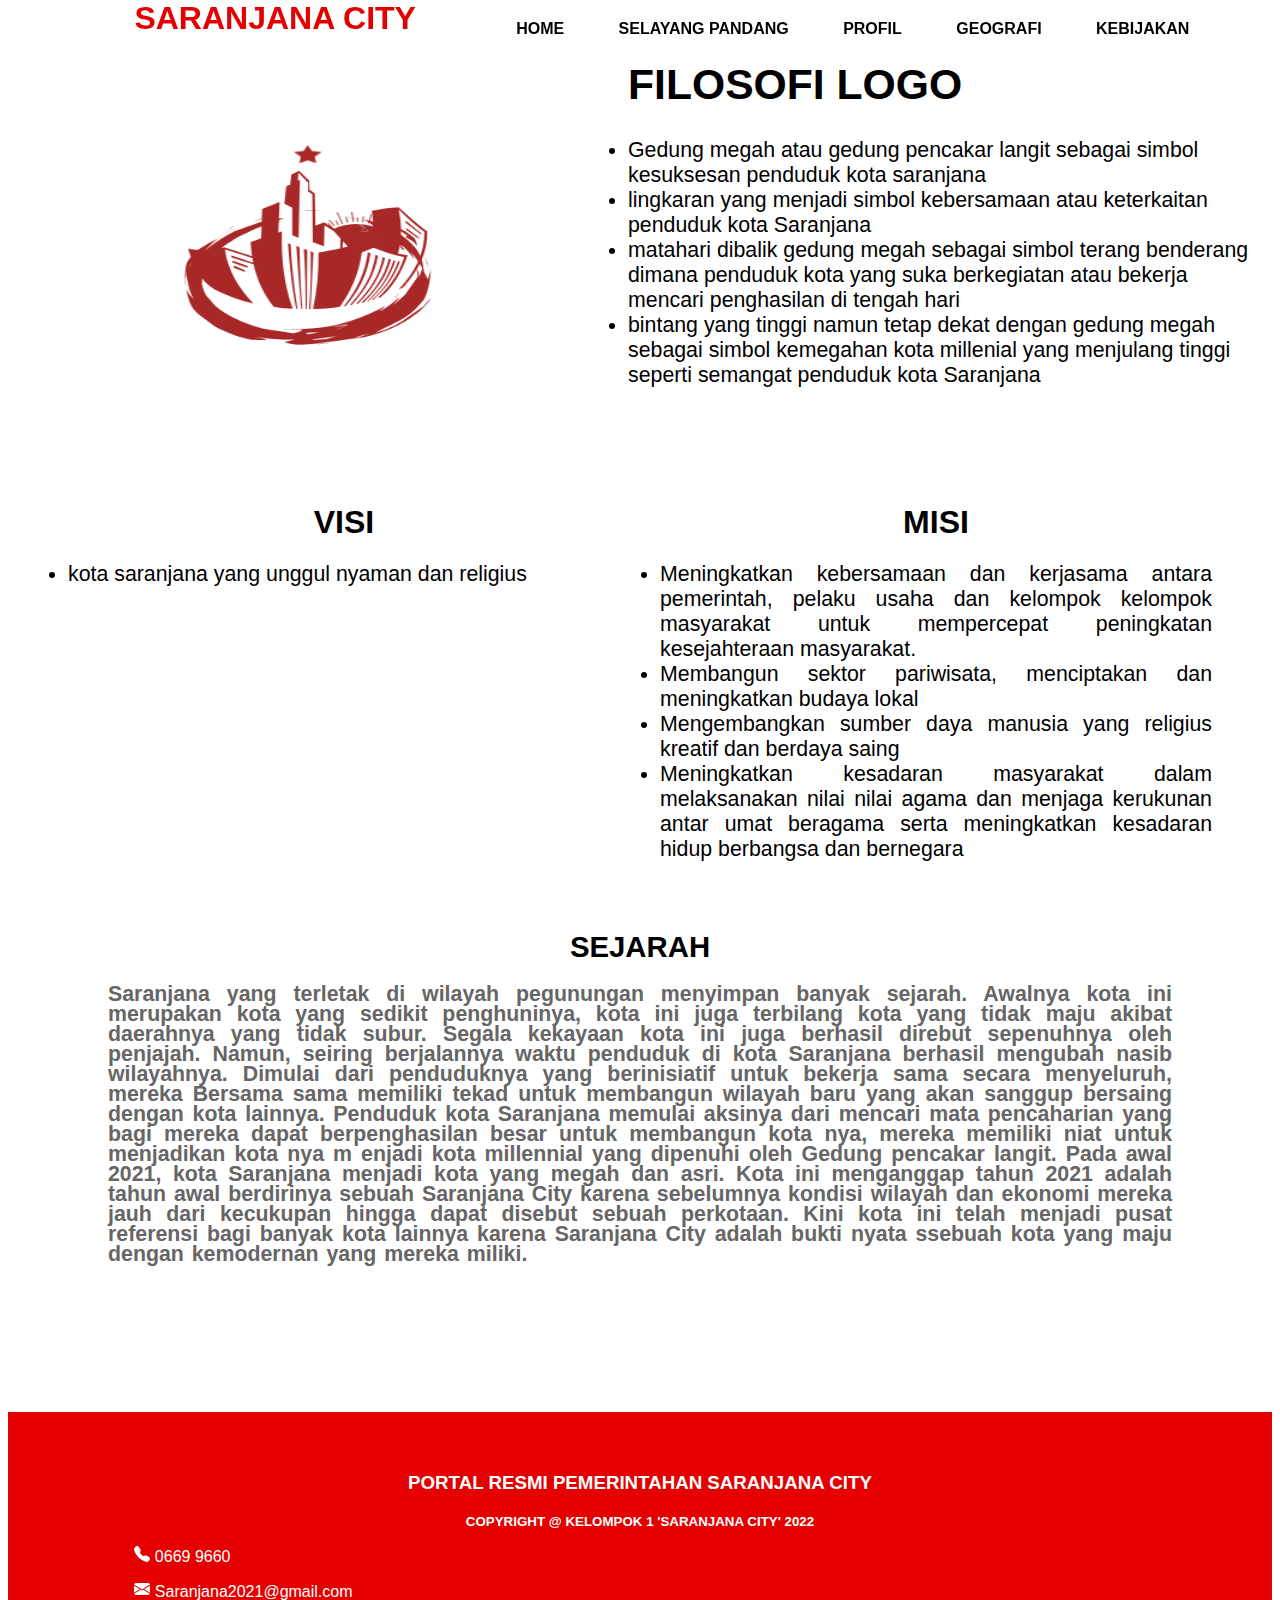
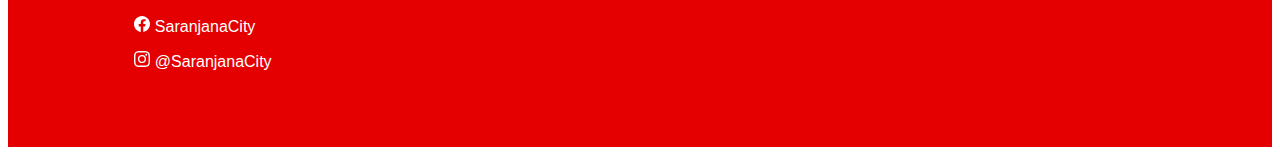
<file: berita.html>
<!DOCTYPE html>
<html>
<head>
<meta charset="utf-8">
<meta name="viewport" content="width=device-width, initial-scale=1">
<title>KELOMPOK 1</title>
<link rel="stylesheet" type="text/css" href="css/berita.css">
<link rel="stylesheet" type="text/css" href="https://cdnjs.cloudflare.com/ajax/libs/font-awesome/5.15.3/css/all.min.css">
</head>
<body>

<!-- header -->
<header>
<div class="container">
<div class="navigasi">
<h1><a href="index.html"></a>SARANJANA CITY</h1>
<ul>
<li class="active"><a href="index.html"><strong>HOME</strong></a></li>
<li><a href="berita.html"><strong>SELAYANG PANDANG</strong></a></li>
<li><a href="profil.html"><STrong>PROFIL</STrong></a></li>
<li><a href="geografi.html"><strong>GEOGRAFI</strong></a></li>
<li><a href="kebijakan.html"><STrong>KEBIJAKAN</STrong></a></li>
</div>
</ul>
</div>
</header>

<!-- banner1 -->


<div class="content">
<div class="foto">
<img src="img/logo1.png" width="600px" height="400px" alt="logo1">
</div>
<div class="isi">
<h1>FILOSOFI LOGO</h1>
<p style="font-size:14pt ;">
<ul style="font: size 24pt;">
<li>
Gedung megah atau gedung pencakar langit sebagai simbol kesuksesan penduduk kota saranjana
</li>
<li>
lingkaran yang menjadi simbol kebersamaan atau keterkaitan penduduk kota Saranjana
</li>
<li>
matahari dibalik gedung megah sebagai simbol terang benderang dimana penduduk kota yang suka berkegiatan atau bekerja mencari penghasilan di tengah hari
</li>
<li>
bintang yang tinggi namun tetap dekat dengan gedung megah sebagai simbol kemegahan kota millenial yang menjulang tinggi seperti semangat penduduk kota Saranjana
</li>
</ul>
</p>

</div>

</div>

<div class="visimisi">
<div class="visi">
<h1 align="center">VISI</h1>
<p style="font-size:14pt ;">
<ul style="font-size: 16pt;">
<li>
kota saranjana yang unggul nyaman dan religius
</li>
</ul>
</p>

</div>
<div class="misi">
<h1 align="center">MISI</h1>
<p style="font-size:14pt ;">
<ul style="font-size: 16pt;">
<li>Meningkatkan kebersamaan dan kerjasama antara pemerintah, pelaku usaha dan kelompok kelompok masyarakat untuk mempercepat peningkatan kesejahteraan masyarakat.</li>
<li>Membangun sektor pariwisata, menciptakan dan meningkatkan budaya lokal</li>
<li>Mengembangkan sumber daya manusia yang religius kreatif dan berdaya saing</li>
<li>Meningkatkan kesadaran masyarakat dalam melaksanakan nilai nilai agama dan menjaga kerukunan antar umat beragama serta meningkatkan kesadaran hidup berbangsa dan bernegara</li>
</ul>
</p>

</div>
</div>

<!-- about -->
<section class="about">
<div class="sejarah">
<h1 style="font-size:22pt ;">SEJARAH</h1>
<p style="text-align:justify;"><strong>

Saranjana yang terletak di wilayah pegunungan menyimpan banyak sejarah.
Awalnya kota ini merupakan kota yang sedikit penghuninya, kota ini juga terbilang kota yang tidak maju akibat
daerahnya yang tidak subur. Segala kekayaan kota ini juga berhasil direbut sepenuhnya oleh penjajah. Namun,
seiring berjalannya waktu penduduk di kota Saranjana berhasil mengubah nasib wilayahnya. Dimulai dari penduduknya yang berinisiatif untuk bekerja sama secara
menyeluruh, mereka Bersama sama memiliki tekad untuk membangun wilayah baru yang akan sanggup bersaing dengan kota lainnya. Penduduk kota Saranjana memulai
aksinya dari mencari mata pencaharian yang bagi mereka dapat berpenghasilan besar untuk membangun kota nya, mereka memiliki niat untuk menjadikan kota nya m
enjadi kota millennial yang dipenuhi oleh Gedung pencakar langit. Pada awal 2021, kota Saranjana menjadi kota yang megah dan asri. Kota ini menganggap tahun 2021 adalah tahun awal berdirinya sebuah Saranjana City karena sebelumnya kondisi wilayah dan ekonomi mereka jauh dari kecukupan hingga dapat disebut sebuah
perkotaan. Kini kota ini telah menjadi pusat referensi bagi banyak kota lainnya karena Saranjana City adalah bukti nyata ssebuah kota yang maju dengan
kemodernan yang mereka miliki.</strong></p>
</div>
</section>

<!-- footer -->
<footer>
<div class="container">
<h3>PORTAL RESMI PEMERINTAHAN SARANJANA CITY</h3>
<P><small><strong> COPYRIGHT @ KELOMPOK 1 'SARANJANA CITY' 2022</strong></small></P>
<div class="icon">

<ul>
<li>
<svg xmlns="http://www.w3.org/2000/svg" width="16" height="16" fill="currentColor" class="bi bi-telephone-fill" viewBox="0 0 16 16">
<path fill-rule="evenodd" d="M1.885.511a1.745 1.745 0 0 1 2.61.163L6.29 2.98c.329.423.445.974.315 1.494l-.547 2.19a.678.678 0 0 0 .178.643l2.457 2.457a.678.678 0 0 0 .644.178l2.189-.547a1.745 1.745 0 0 1 1.494.315l2.306 1.794c.829.645.905 1.87.163 2.611l-1.034 1.034c-.74.74-1.846 1.065-2.877.702a18.634 18.634 0 0 1-7.01-4.42 18.634 18.634 0 0 1-4.42-7.009c-.362-1.03-.037-2.137.703-2.877L1.885.511z"/>
</svg>
0669 9660
</li>
<li><svg xmlns="http://www.w3.org/2000/svg" width="16" height="16" fill="currentColor" class="bi bi-envelope-fill" viewBox="0 0 16 16">
<path d="M.05 3.555A2 2 0 0 1 2 2h12a2 2 0 0 1 1.95 1.555L8 8.414.05 3.555ZM0 4.697v7.104l5.803-3.558L0 4.697ZM6.761 8.83l-6.57 4.027A2 2 0 0 0 2 14h12a2 2 0 0 0 1.808-1.144l-6.57-4.027L8 9.586l-1.239-.757Zm3.436-.586L16 11.801V4.697l-5.803 3.546Z"/>
</svg> Saranjana2021@gmail.com
</li>
<li><svg xmlns="http://www.w3.org/2000/svg" width="16" height="16" fill="currentColor" class="bi bi-facebook" viewBox="0 0 16 16">
<path d="M16 8.049c0-4.446-3.582-8.05-8-8.05C3.58 0-.002 3.603-.002 8.05c0 4.017 2.926 7.347 6.75 7.951v-5.625h-2.03V8.05H6.75V6.275c0-2.017 1.195-3.131 3.022-3.131.876 0 1.791.157 1.791.157v1.98h-1.009c-.993 0-1.303.621-1.303 1.258v1.51h2.218l-.354 2.326H9.25V16c3.824-.604 6.75-3.934 6.75-7.951z"/>
</svg> SaranjanaCity
</li>
<li><svg xmlns="http://www.w3.org/2000/svg" width="16" height="16" fill="currentColor" class="bi bi-instagram" viewBox="0 0 16 16">
<path d="M8 0C5.829 0 5.556.01 4.703.048 3.85.088 3.269.222 2.76.42a3.917 3.917 0 0 0-1.417.923A3.927 3.927 0 0 0 .42 2.76C.222 3.268.087 3.85.048 4.7.01 5.555 0 5.827 0 8.001c0 2.172.01 2.444.048 3.297.04.852.174 1.433.372 1.942.205.526.478.972.923 1.417.444.445.89.719 1.416.923.51.198 1.09.333 1.942.372C5.555 15.99 5.827 16 8 16s2.444-.01 3.298-.048c.851-.04 1.434-.174 1.943-.372a3.916 3.916 0 0 0 1.416-.923c.445-.445.718-.891.923-1.417.197-.509.332-1.09.372-1.942C15.99 10.445 16 10.173 16 8s-.01-2.445-.048-3.299c-.04-.851-.175-1.433-.372-1.941a3.926 3.926 0 0 0-.923-1.417A3.911 3.911 0 0 0 13.24.42c-.51-.198-1.092-.333-1.943-.372C10.443.01 10.172 0 7.998 0h.003zm-.717 1.442h.718c2.136 0 2.389.007 3.232.046.78.035 1.204.166 1.486.275.373.145.64.319.92.599.28.28.453.546.598.92.11.281.24.705.275 1.485.039.843.047 1.096.047 3.231s-.008 2.389-.047 3.232c-.035.78-.166 1.203-.275 1.485a2.47 2.47 0 0 1-.599.919c-.28.28-.546.453-.92.598-.28.11-.704.24-1.485.276-.843.038-1.096.047-3.232.047s-2.39-.009-3.233-.047c-.78-.036-1.203-.166-1.485-.276a2.478 2.478 0 0 1-.92-.598 2.48 2.48 0 0 1-.6-.92c-.109-.281-.24-.705-.275-1.485-.038-.843-.046-1.096-.046-3.233 0-2.136.008-2.388.046-3.231.036-.78.166-1.204.276-1.486.145-.373.319-.64.599-.92.28-.28.546-.453.92-.598.282-.11.705-.24 1.485-.276.738-.034 1.024-.044 2.515-.045v.002zm4.988 1.328a.96.96 0 1 0 0 1.92.96.96 0 0 0 0-1.92zm-4.27 1.122a4.109 4.109 0 1 0 0 8.217 4.109 4.109 0 0 0 0-8.217zm0 1.441a2.667 2.667 0 1 1 0 5.334 2.667 2.667 0 0 1 0-5.334z"/>
</svg> @SaranjanaCity
</li>
</ul>

</div>
</div>
</footer>
</body>
</html>
</file>
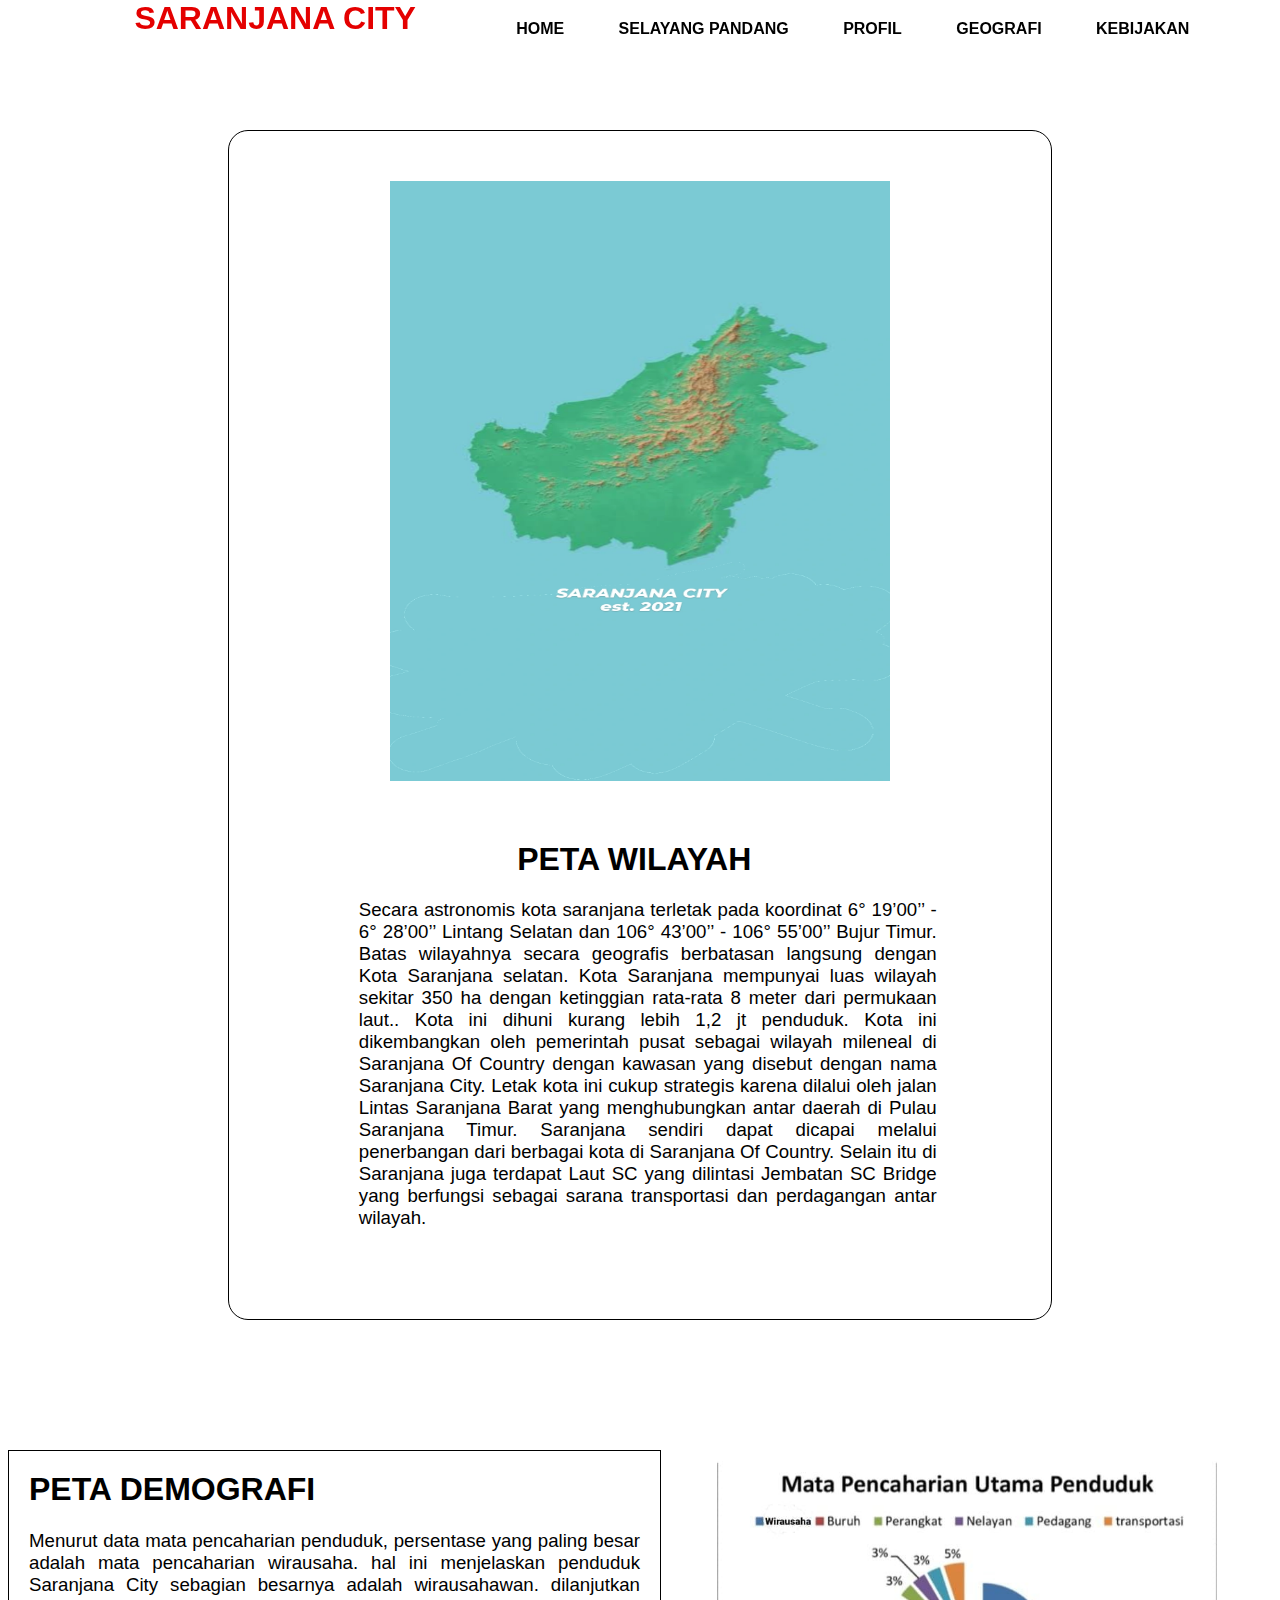
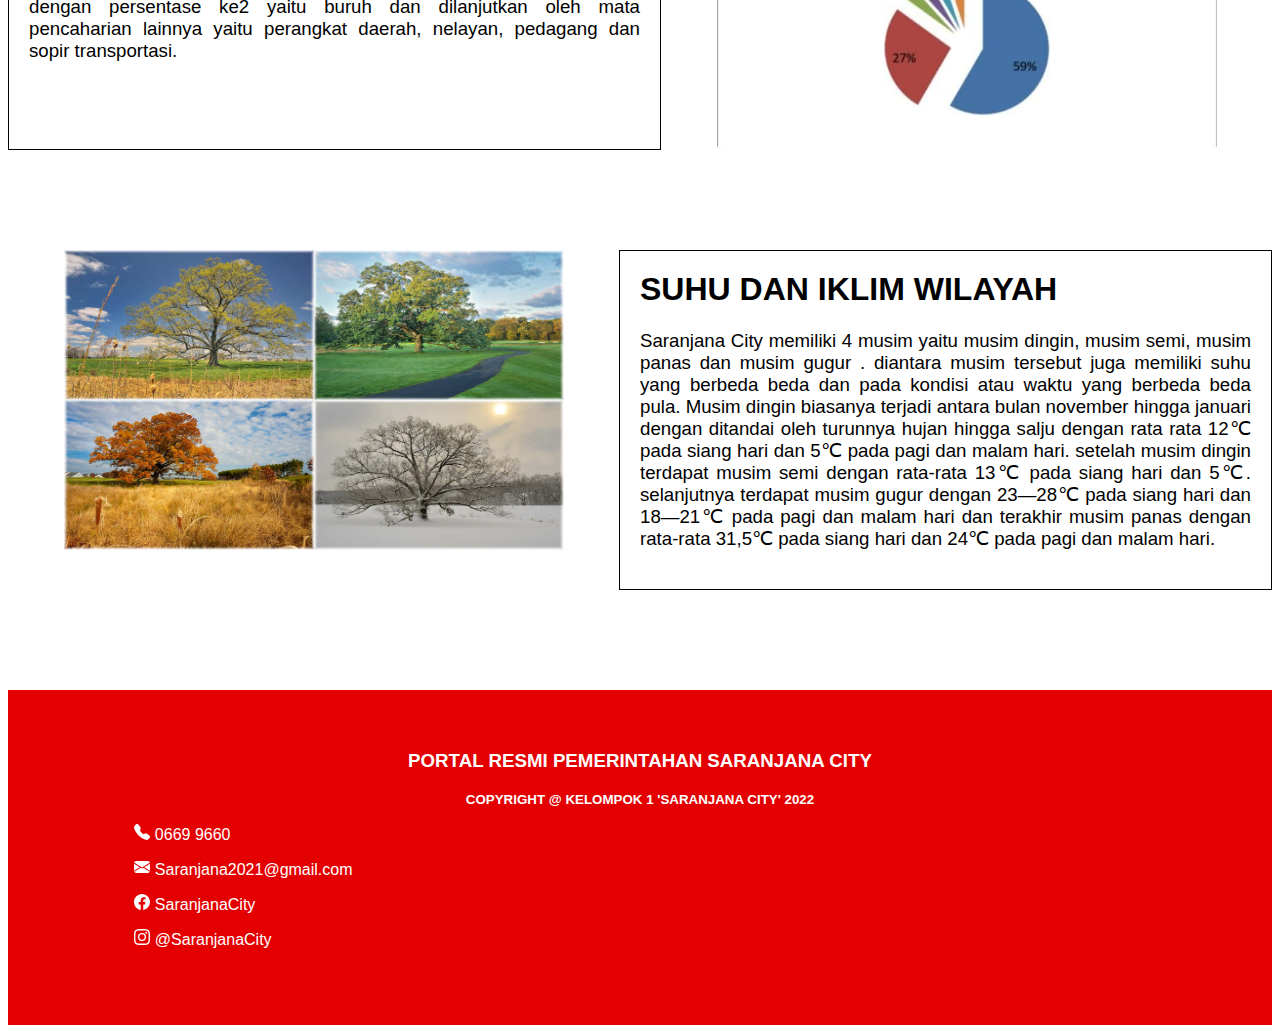
<file: geografi.html>
<!DOCTYPE html>
<html>
<head>
<meta charset="utf-8">
<meta name="viewport" content="width=device-width, initial-scale=1">
<title>KELOMPOK 1</title>
<link rel="stylesheet" type="text/css" href="css/geografi.css">
<link rel="stylesheet" type="text/css" href="https://cdnjs.cloudflare.com/ajax/libs/font-awesome/5.15.3/css/all.min.css">
</head>
<body>

<!-- header -->
<header>
<div class="container">
<div class="navigasi">
<h1><a href="index.html"></a>SARANJANA CITY</h1>
<ul>
<li class="active"><a href="index.html"><strong>HOME</strong></a></li>
<li><a href="berita.html"><strong>SELAYANG PANDANG</strong></a></li>
<li><a href="profil.html"><STrong>PROFIL</STrong></a></li>
<li><a href="geografi.html"><strong>GEOGRAFI</strong></a></li>
<li><a href="kebijakan.html"><STrong>KEBIJAKAN</STrong></a></li>
</div>
</ul>
</div>
</header>

<!-- banner1 -->

<div class="content2">
<div class="profil2">
<div class="foto2">
<img src="img/peta.webp" width="500px" height="600px" alt="peta.webp">
</div>
<div class="isi3">
<h1 style="text-align:justify;">PETA WILAYAH</h1></div>
<div class="isi2">
<p style="font-size:14pt ;">
Secara astronomis kota saranjana terletak pada koordinat 6° 19’00’’ - 6° 28’00’’ Lintang Selatan dan 106° 43’00’’ - 106° 55’00’’ Bujur Timur. Batas wilayahnya secara geografis berbatasan langsung dengan Kota Saranjana selatan. Kota Saranjana mempunyai luas wilayah sekitar 350 ha dengan ketinggian rata-rata 8 meter dari permukaan laut.. Kota ini dihuni kurang lebih 1,2 jt penduduk. Kota ini dikembangkan oleh pemerintah pusat sebagai wilayah mileneal di Saranjana Of Country dengan kawasan yang disebut dengan nama Saranjana City.
Letak kota ini cukup strategis karena dilalui oleh jalan Lintas Saranjana Barat yang menghubungkan antar daerah di Pulau Saranjana Timur. Saranjana sendiri dapat dicapai melalui penerbangan dari berbagai kota di Saranjana Of Country. Selain itu di Saranjana juga terdapat Laut SC yang dilintasi Jembatan SC Bridge yang berfungsi sebagai sarana transportasi dan perdagangan antar wilayah.
</p>
</div>
</div>
</div>
</div>

<div class="content">
<div class="isi">
<h1>PETA DEMOGRAFI</h1>
<p style="font-size:14pt ;">
Menurut data mata pencaharian penduduk, persentase yang paling besar adalah mata pencaharian wirausaha. hal ini menjelaskan penduduk Saranjana City sebagian besarnya adalah wirausahawan. dilanjutkan dengan persentase ke2 yaitu buruh dan dilanjutkan oleh mata pencaharian lainnya yaitu perangkat daerah, nelayan, pedagang dan sopir transportasi.
</p>

</div>
<div class="foto">
<img src="img/demog.jpeg" width="500px" height="300px" alt="demog.jpeg">
</div>
</div>

<div class="content">
<div class="foto">
<img src="img/iklim.jpg" width="500px" height="300px" alt="iklim.jpg">
</div>
<div class="isi">
<h1>SUHU DAN IKLIM WILAYAH</h1>
<p style="font-size:14pt ;">
Saranjana City memiliki 4 musim yaitu musim dingin, musim semi, musim panas dan musim gugur . diantara musim tersebut juga memiliki suhu yang berbeda beda dan pada kondisi
atau waktu yang berbeda beda pula. Musim dingin biasanya terjadi antara bulan november hingga januari dengan ditandai oleh turunnya hujan hingga salju dengan rata rata 12℃ pada siang hari dan 5℃ pada pagi dan malam hari. setelah musim dingin terdapat musim semi dengan rata-rata 13℃ pada siang hari dan 5℃. selanjutnya terdapat musim gugur dengan 23—28℃ pada siang hari dan 18—21℃ pada pagi dan malam hari dan terakhir musim panas dengan rata-rata 31,5℃ pada siang hari dan 24℃ pada pagi dan malam hari.
</p>

</div>
</div>

<!-- footer -->
<footer>
<div class="container">
<h3>PORTAL RESMI PEMERINTAHAN SARANJANA CITY</h3>
<P><small><strong> COPYRIGHT @ KELOMPOK 1 'SARANJANA CITY' 2022</strong></small></P>
<div class="icon">

<ul>
<li>
<svg xmlns="http://www.w3.org/2000/svg" width="16" height="16" fill="currentColor" class="bi bi-telephone-fill" viewBox="0 0 16 16">
<path fill-rule="evenodd" d="M1.885.511a1.745 1.745 0 0 1 2.61.163L6.29 2.98c.329.423.445.974.315 1.494l-.547 2.19a.678.678 0 0 0 .178.643l2.457 2.457a.678.678 0 0 0 .644.178l2.189-.547a1.745 1.745 0 0 1 1.494.315l2.306 1.794c.829.645.905 1.87.163 2.611l-1.034 1.034c-.74.74-1.846 1.065-2.877.702a18.634 18.634 0 0 1-7.01-4.42 18.634 18.634 0 0 1-4.42-7.009c-.362-1.03-.037-2.137.703-2.877L1.885.511z"/>
</svg>
0669 9660
</li>
<li><svg xmlns="http://www.w3.org/2000/svg" width="16" height="16" fill="currentColor" class="bi bi-envelope-fill" viewBox="0 0 16 16">
<path d="M.05 3.555A2 2 0 0 1 2 2h12a2 2 0 0 1 1.95 1.555L8 8.414.05 3.555ZM0 4.697v7.104l5.803-3.558L0 4.697ZM6.761 8.83l-6.57 4.027A2 2 0 0 0 2 14h12a2 2 0 0 0 1.808-1.144l-6.57-4.027L8 9.586l-1.239-.757Zm3.436-.586L16 11.801V4.697l-5.803 3.546Z"/>
</svg> Saranjana2021@gmail.com
</li>
<li><svg xmlns="http://www.w3.org/2000/svg" width="16" height="16" fill="currentColor" class="bi bi-facebook" viewBox="0 0 16 16">
<path d="M16 8.049c0-4.446-3.582-8.05-8-8.05C3.58 0-.002 3.603-.002 8.05c0 4.017 2.926 7.347 6.75 7.951v-5.625h-2.03V8.05H6.75V6.275c0-2.017 1.195-3.131 3.022-3.131.876 0 1.791.157 1.791.157v1.98h-1.009c-.993 0-1.303.621-1.303 1.258v1.51h2.218l-.354 2.326H9.25V16c3.824-.604 6.75-3.934 6.75-7.951z"/>
</svg> SaranjanaCity
</li>
<li><svg xmlns="http://www.w3.org/2000/svg" width="16" height="16" fill="currentColor" class="bi bi-instagram" viewBox="0 0 16 16">
<path d="M8 0C5.829 0 5.556.01 4.703.048 3.85.088 3.269.222 2.76.42a3.917 3.917 0 0 0-1.417.923A3.927 3.927 0 0 0 .42 2.76C.222 3.268.087 3.85.048 4.7.01 5.555 0 5.827 0 8.001c0 2.172.01 2.444.048 3.297.04.852.174 1.433.372 1.942.205.526.478.972.923 1.417.444.445.89.719 1.416.923.51.198 1.09.333 1.942.372C5.555 15.99 5.827 16 8 16s2.444-.01 3.298-.048c.851-.04 1.434-.174 1.943-.372a3.916 3.916 0 0 0 1.416-.923c.445-.445.718-.891.923-1.417.197-.509.332-1.09.372-1.942C15.99 10.445 16 10.173 16 8s-.01-2.445-.048-3.299c-.04-.851-.175-1.433-.372-1.941a3.926 3.926 0 0 0-.923-1.417A3.911 3.911 0 0 0 13.24.42c-.51-.198-1.092-.333-1.943-.372C10.443.01 10.172 0 7.998 0h.003zm-.717 1.442h.718c2.136 0 2.389.007 3.232.046.78.035 1.204.166 1.486.275.373.145.64.319.92.599.28.28.453.546.598.92.11.281.24.705.275 1.485.039.843.047 1.096.047 3.231s-.008 2.389-.047 3.232c-.035.78-.166 1.203-.275 1.485a2.47 2.47 0 0 1-.599.919c-.28.28-.546.453-.92.598-.28.11-.704.24-1.485.276-.843.038-1.096.047-3.232.047s-2.39-.009-3.233-.047c-.78-.036-1.203-.166-1.485-.276a2.478 2.478 0 0 1-.92-.598 2.48 2.48 0 0 1-.6-.92c-.109-.281-.24-.705-.275-1.485-.038-.843-.046-1.096-.046-3.233 0-2.136.008-2.388.046-3.231.036-.78.166-1.204.276-1.486.145-.373.319-.64.599-.92.28-.28.546-.453.92-.598.282-.11.705-.24 1.485-.276.738-.034 1.024-.044 2.515-.045v.002zm4.988 1.328a.96.96 0 1 0 0 1.92.96.96 0 0 0 0-1.92zm-4.27 1.122a4.109 4.109 0 1 0 0 8.217 4.109 4.109 0 0 0 0-8.217zm0 1.441a2.667 2.667 0 1 1 0 5.334 2.667 2.667 0 0 1 0-5.334z"/>
</svg> @SaranjanaCity
</li>
</ul>

</div>
</div>
</footer>
</body>
</html>
</file>
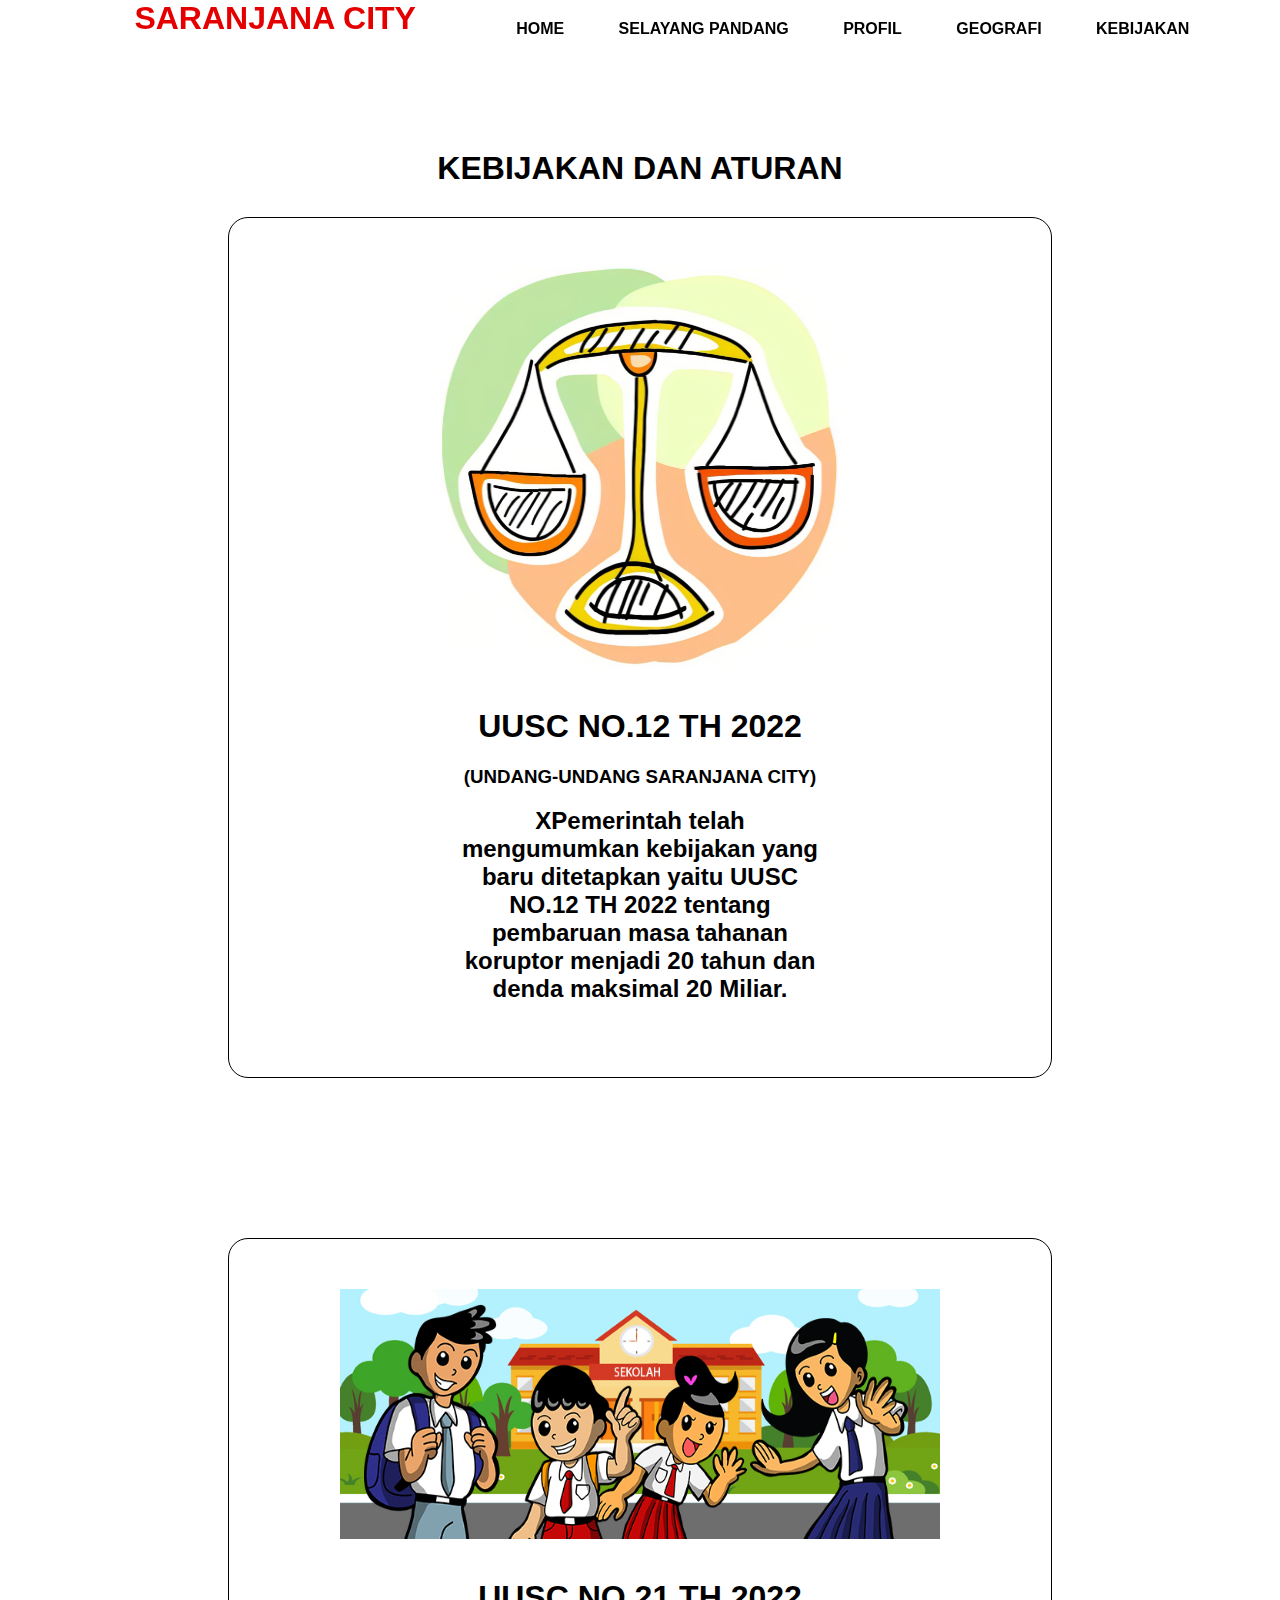
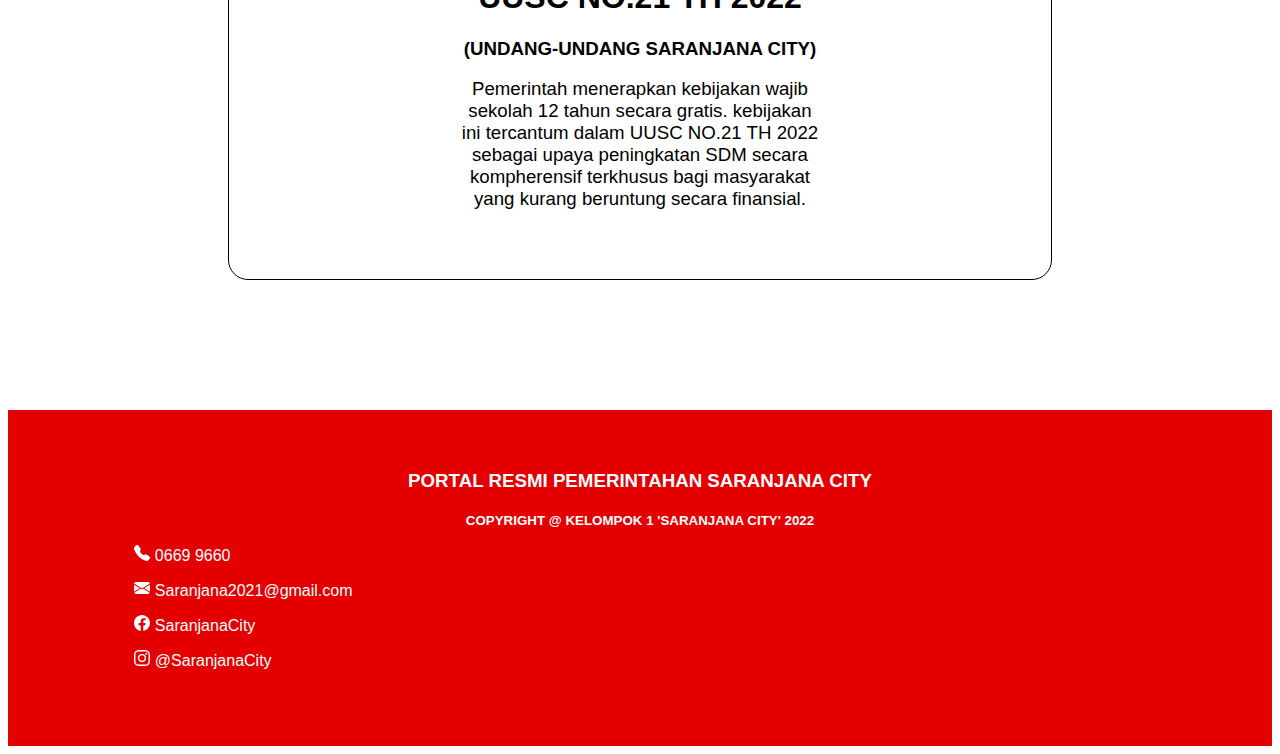
<file: kebijakan.html>
<!DOCTYPE html>
<html>
<head>
<meta charset="utf-8">
<meta name="viewport" content="width=device-width, initial-scale=1">
<title>KELOMPOK 1</title>
<link rel="stylesheet" type="text/css" href="css/profil.css">
<link rel="stylesheet" type="text/css" href="https://cdnjs.cloudflare.com/ajax/libs/font-awesome/5.15.3/css/all.min.css">
</head>
<body>

<!-- header -->
<header>
<div class="container">
<div class="navigasi">
<h1><a href="index.html"></a>SARANJANA CITY</h1>
<ul>
<li class="active"><a href="index.html"><strong>HOME</strong></a></li>
<li><a href="berita.html"><strong>SELAYANG PANDANG</strong></a></li>
<li><a href="profil.html"><STrong>PROFIL</STrong></a></li>
<li><a href="geografi.html"><strong>GEOGRAFI</strong></a></li>
<li><a href="kebijakan.html"><STrong>KEBIJAKAN</STrong></a></li>
</div>
</ul>
</div>
</header>
<div class="pimpinan">
<h1>KEBIJAKAN DAN ATURAN </h1>
</div>


<div class="content">
<div class="profil">
<div class="foto">
<img src="img/kebijakan.jfif" width="400px" height="400px" alt="kebijakan.jfif">
</div>
<div class="isi">
<h1>UUSC NO.12 TH 2022</h1>
<P>
<h3>
(UNDANG-UNDANG SARANJANA CITY)
</H3>
</P>
<p style="font-size:14pt ;">
<h2>XPemerintah telah mengumumkan kebijakan yang baru ditetapkan yaitu UUSC NO.12 TH 2022 tentang pembaruan masa tahanan koruptor menjadi 20 tahun dan denda maksimal 20 Miliar.
</p>

</div>
</div>
</div>

<div class="content">
<div class="profil">
<div class="foto">
<img src="img/sekolah.jpg" width="600px" height="250px" alt="sekolah.jpg">
</div>
<div class="isi">
<h1>UUSC NO.21 TH 2022</h1>
<P>
<h3>
(UNDANG-UNDANG SARANJANA CITY)
</H3>
</P>
<p style="font-size:14pt ;">
Pemerintah menerapkan kebijakan wajib sekolah 12 tahun secara gratis. kebijakan ini tercantum dalam UUSC NO.21 TH 2022 sebagai upaya peningkatan SDM secara kompherensif terkhusus bagi masyarakat yang kurang beruntung secara finansial.
</p>

</div>
</div>
</div>
<!-- footer -->
<footer>
<div class="container">
<h3>PORTAL RESMI PEMERINTAHAN SARANJANA CITY</h3>
<P><small><strong> COPYRIGHT @ KELOMPOK 1 'SARANJANA CITY' 2022</strong></small></P>
<div class="icon">

<ul>
<li>
<svg xmlns="http://www.w3.org/2000/svg" width="16" height="16" fill="currentColor" class="bi bi-telephone-fill" viewBox="0 0 16 16">
<path fill-rule="evenodd" d="M1.885.511a1.745 1.745 0 0 1 2.61.163L6.29 2.98c.329.423.445.974.315 1.494l-.547 2.19a.678.678 0 0 0 .178.643l2.457 2.457a.678.678 0 0 0 .644.178l2.189-.547a1.745 1.745 0 0 1 1.494.315l2.306 1.794c.829.645.905 1.87.163 2.611l-1.034 1.034c-.74.74-1.846 1.065-2.877.702a18.634 18.634 0 0 1-7.01-4.42 18.634 18.634 0 0 1-4.42-7.009c-.362-1.03-.037-2.137.703-2.877L1.885.511z"/>
</svg>
0669 9660
</li>
<li><svg xmlns="http://www.w3.org/2000/svg" width="16" height="16" fill="currentColor" class="bi bi-envelope-fill" viewBox="0 0 16 16">
<path d="M.05 3.555A2 2 0 0 1 2 2h12a2 2 0 0 1 1.95 1.555L8 8.414.05 3.555ZM0 4.697v7.104l5.803-3.558L0 4.697ZM6.761 8.83l-6.57 4.027A2 2 0 0 0 2 14h12a2 2 0 0 0 1.808-1.144l-6.57-4.027L8 9.586l-1.239-.757Zm3.436-.586L16 11.801V4.697l-5.803 3.546Z"/>
</svg> Saranjana2021@gmail.com
</li>
<li><svg xmlns="http://www.w3.org/2000/svg" width="16" height="16" fill="currentColor" class="bi bi-facebook" viewBox="0 0 16 16">
<path d="M16 8.049c0-4.446-3.582-8.05-8-8.05C3.58 0-.002 3.603-.002 8.05c0 4.017 2.926 7.347 6.75 7.951v-5.625h-2.03V8.05H6.75V6.275c0-2.017 1.195-3.131 3.022-3.131.876 0 1.791.157 1.791.157v1.98h-1.009c-.993 0-1.303.621-1.303 1.258v1.51h2.218l-.354 2.326H9.25V16c3.824-.604 6.75-3.934 6.75-7.951z"/>
</svg> SaranjanaCity
</li>
<li><svg xmlns="http://www.w3.org/2000/svg" width="16" height="16" fill="currentColor" class="bi bi-instagram" viewBox="0 0 16 16">
<path d="M8 0C5.829 0 5.556.01 4.703.048 3.85.088 3.269.222 2.76.42a3.917 3.917 0 0 0-1.417.923A3.927 3.927 0 0 0 .42 2.76C.222 3.268.087 3.85.048 4.7.01 5.555 0 5.827 0 8.001c0 2.172.01 2.444.048 3.297.04.852.174 1.433.372 1.942.205.526.478.972.923 1.417.444.445.89.719 1.416.923.51.198 1.09.333 1.942.372C5.555 15.99 5.827 16 8 16s2.444-.01 3.298-.048c.851-.04 1.434-.174 1.943-.372a3.916 3.916 0 0 0 1.416-.923c.445-.445.718-.891.923-1.417.197-.509.332-1.09.372-1.942C15.99 10.445 16 10.173 16 8s-.01-2.445-.048-3.299c-.04-.851-.175-1.433-.372-1.941a3.926 3.926 0 0 0-.923-1.417A3.911 3.911 0 0 0 13.24.42c-.51-.198-1.092-.333-1.943-.372C10.443.01 10.172 0 7.998 0h.003zm-.717 1.442h.718c2.136 0 2.389.007 3.232.046.78.035 1.204.166 1.486.275.373.145.64.319.92.599.28.28.453.546.598.92.11.281.24.705.275 1.485.039.843.047 1.096.047 3.231s-.008 2.389-.047 3.232c-.035.78-.166 1.203-.275 1.485a2.47 2.47 0 0 1-.599.919c-.28.28-.546.453-.92.598-.28.11-.704.24-1.485.276-.843.038-1.096.047-3.232.047s-2.39-.009-3.233-.047c-.78-.036-1.203-.166-1.485-.276a2.478 2.478 0 0 1-.92-.598 2.48 2.48 0 0 1-.6-.92c-.109-.281-.24-.705-.275-1.485-.038-.843-.046-1.096-.046-3.233 0-2.136.008-2.388.046-3.231.036-.78.166-1.204.276-1.486.145-.373.319-.64.599-.92.28-.28.546-.453.92-.598.282-.11.705-.24 1.485-.276.738-.034 1.024-.044 2.515-.045v.002zm4.988 1.328a.96.96 0 1 0 0 1.92.96.96 0 0 0 0-1.92zm-4.27 1.122a4.109 4.109 0 1 0 0 8.217 4.109 4.109 0 0 0 0-8.217zm0 1.441a2.667 2.667 0 1 1 0 5.334 2.667 2.667 0 0 1 0-5.334z"/>
</svg> @SaranjanaCity
</li>
</ul>

</div>
</div>
</footer>
</html>
</DOCTYPE html>
</file>
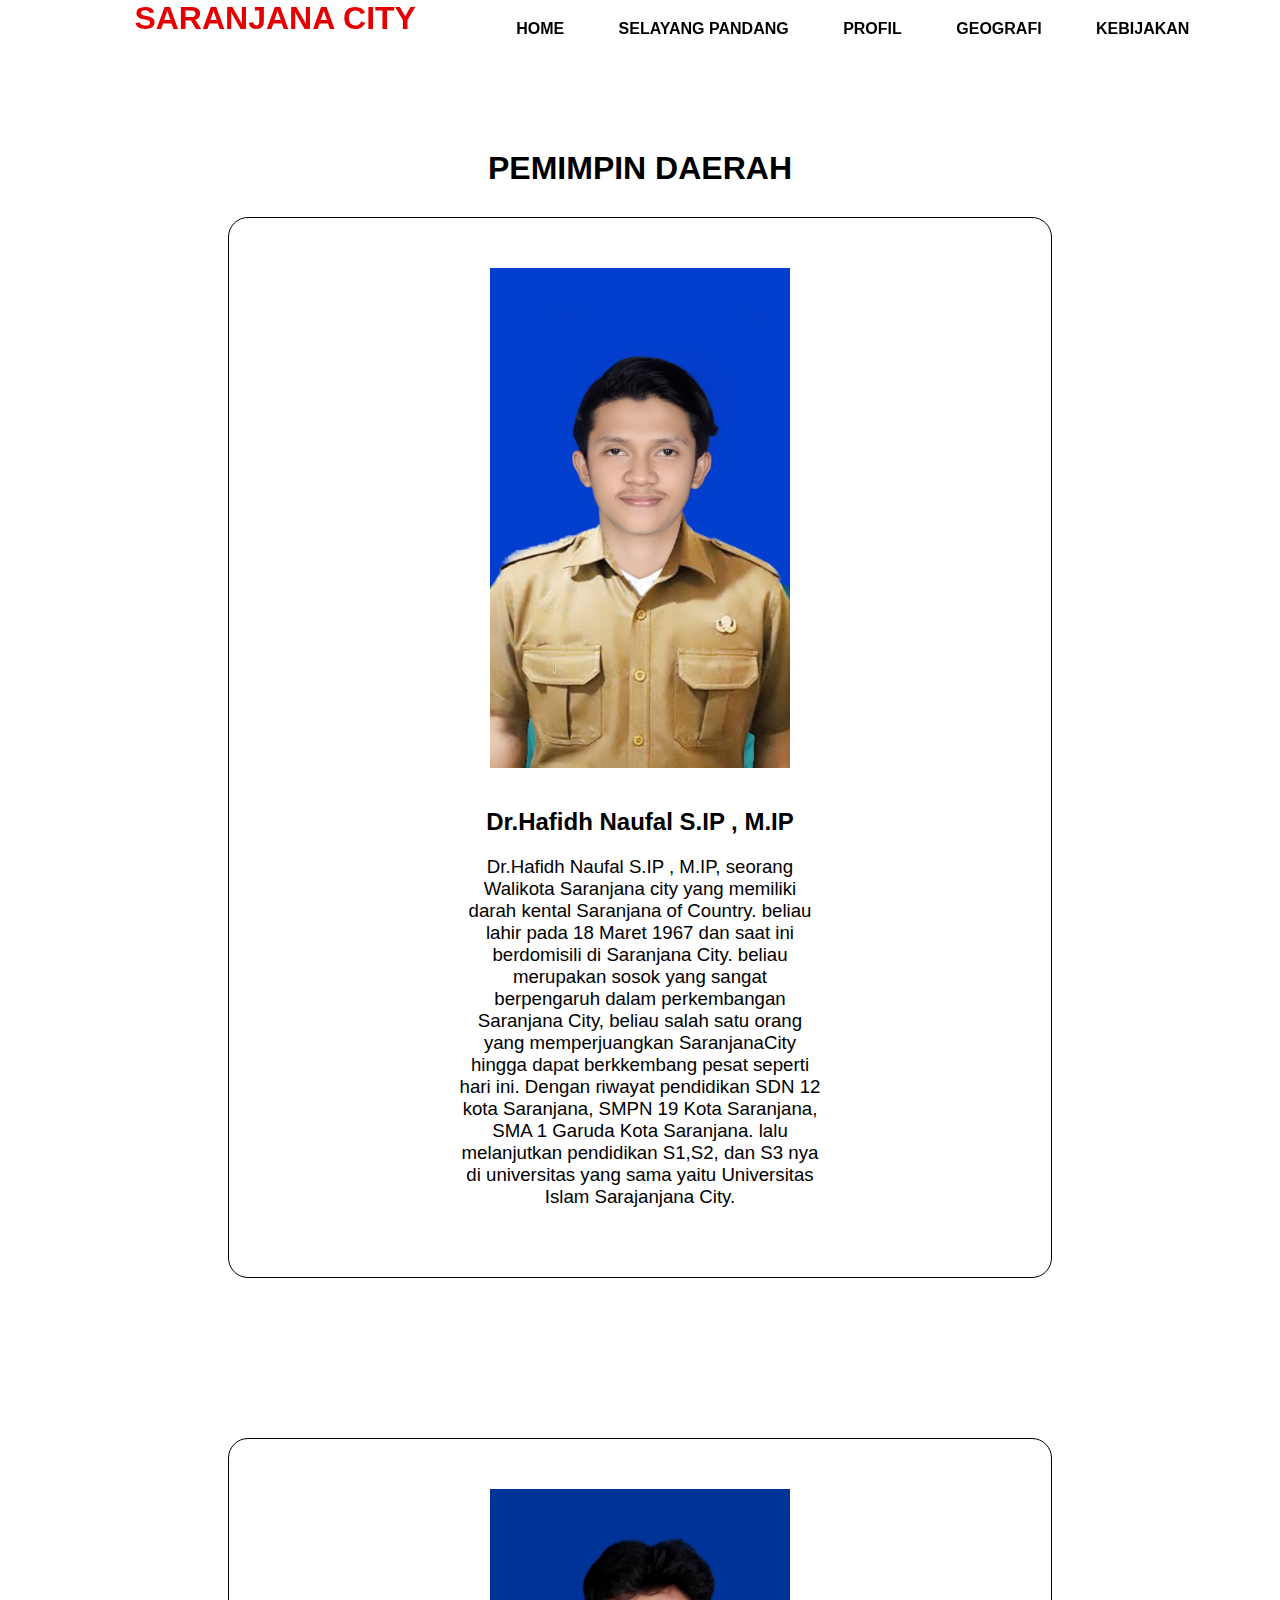
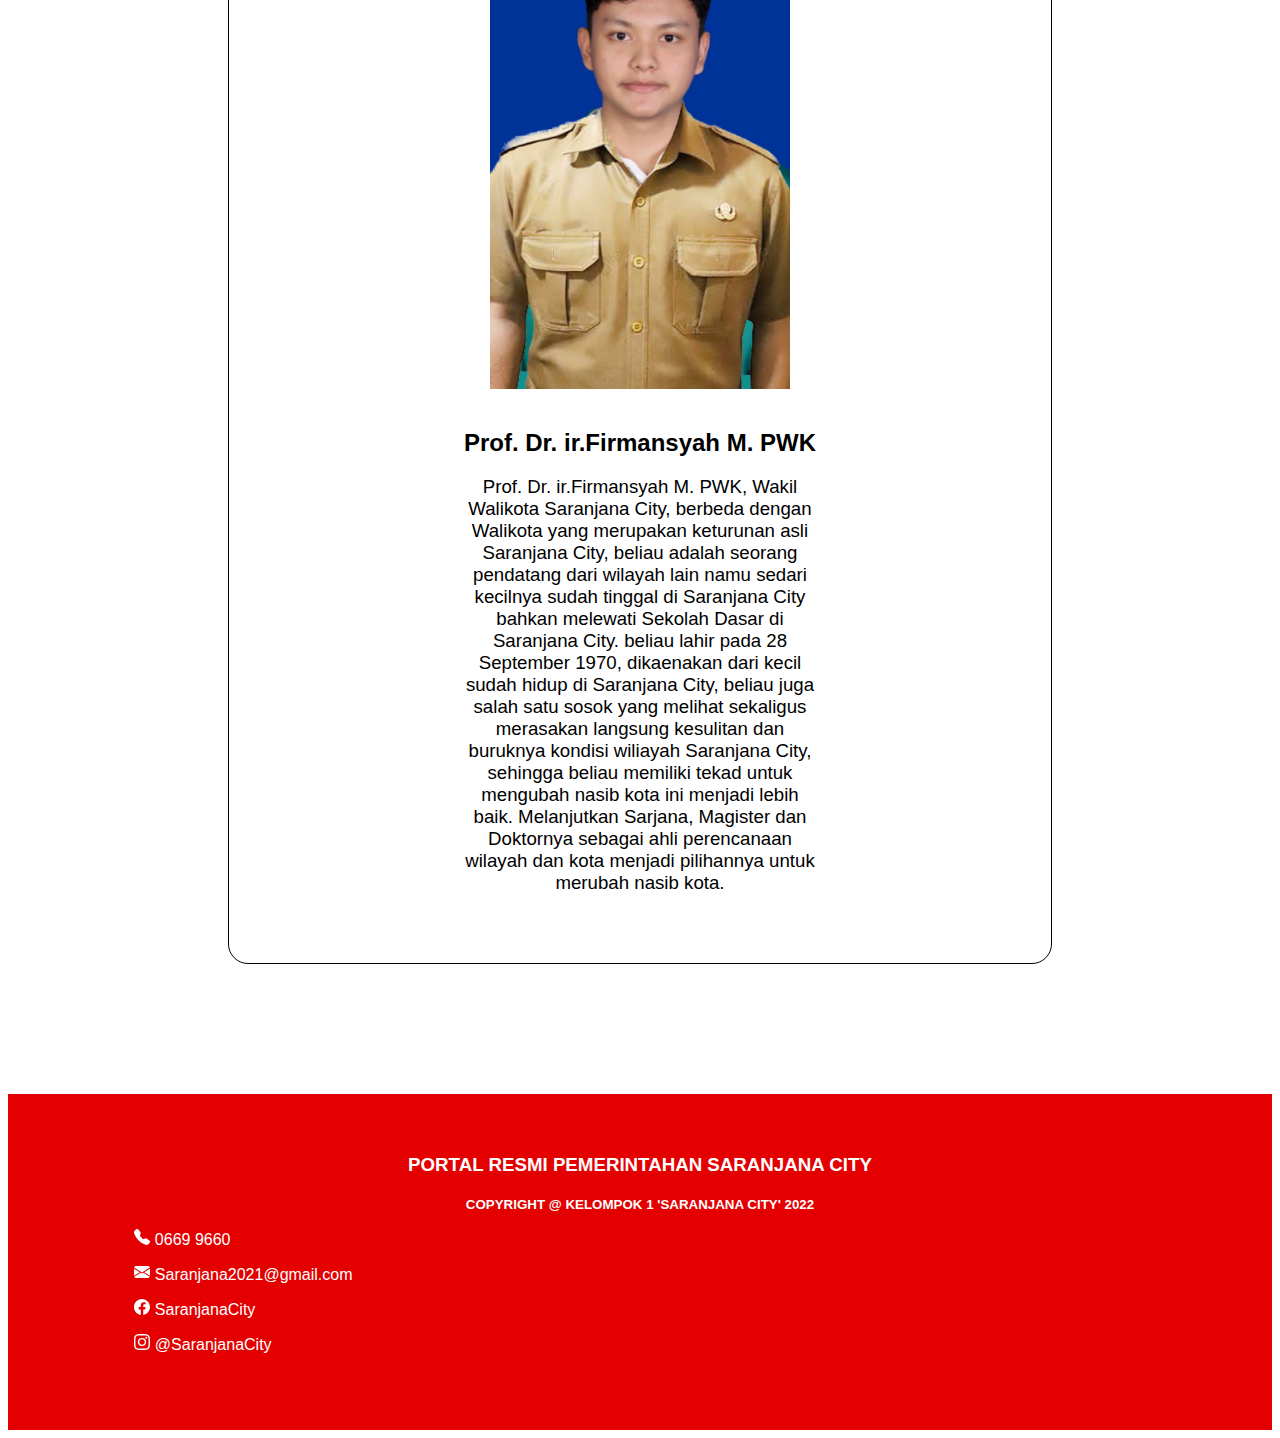
<file: profil.html>
<!DOCTYPE html>
<html>
<head>
<meta charset="utf-8">
<meta name="viewport" content="width=device-width, initial-scale=1">
<title>KELOMPOK 1</title>
<link rel="stylesheet" type="text/css" href="css/profil.css">
<link rel="stylesheet" type="text/css" href="https://cdnjs.cloudflare.com/ajax/libs/font-awesome/5.15.3/css/all.min.css">
</head>
<body>

<!-- header -->
<header>
<div class="container">
<div class="navigasi">
<h1><a href="index.html"></a>SARANJANA CITY</h1>
<ul>
<li class="active"><a href="index.html"><strong>HOME</strong></a></li>
<li><a href="berita.html"><strong>SELAYANG PANDANG</strong></a></li>
<li><a href="profil.html"><STrong>PROFIL</STrong></a></li>
<li><a href="geografi.html"><strong>GEOGRAFI</strong></a></li>
<li><a href="kebijakan.html"><STrong>KEBIJAKAN</STrong></a></li>
</div>
</ul>
</div>
</header>
<div class="pimpinan">
<h1>PEMIMPIN DAERAH</h1>
</div>


<div class="content">
<div class="profil">
<div class="foto">
<img src="img/wali.jpeg" width="300px" height="500px" alt="wali.jpg">
</div>
<div class="isi">
<h2>Dr.Hafidh Naufal S.IP , M.IP</h2>
<p style="font-size:14pt ;">
Dr.Hafidh Naufal S.IP , M.IP, seorang Walikota Saranjana city yang memiliki darah kental Saranjana of Country.
beliau lahir pada 18 Maret 1967 dan saat ini berdomisili di Saranjana City. beliau merupakan sosok yang sangat berpengaruh dalam perkembangan Saranjana City,
beliau salah satu orang yang memperjuangkan SaranjanaCity hingga dapat berkkembang pesat seperti hari ini. Dengan riwayat pendidikan SDN 12 kota Saranjana, SMPN 19 Kota Saranjana, SMA 1 Garuda Kota Saranjana. lalu melanjutkan pendidikan S1,S2, dan S3 nya di
universitas yang sama yaitu Universitas Islam Sarajanjana City.
</p>

</div>
</div>
</div>

<div class="content">
<div class="profil">
<div class="foto">
<img src="img/wakil.jpeg" width="300px" height="500px" alt="wakil.jpeg">
</div>
<div class="isi">
<h2>Prof. Dr. ir.Firmansyah M. PWK</h2>
<p style="font-size:14pt ;">
Prof. Dr. ir.Firmansyah M. PWK, Wakil Walikota Saranjana City, berbeda dengan Walikota yang merupakan keturunan asli Saranjana City, beliau adalah seorang pendatang dari wilayah lain namu sedari kecilnya sudah tinggal di Saranjana City bahkan melewati Sekolah Dasar di Saranjana City.
beliau lahir pada 28 September 1970, dikaenakan dari kecil sudah hidup di Saranjana City, beliau juga salah satu sosok yang melihat sekaligus merasakan langsung kesulitan dan buruknya kondisi wiliayah Saranjana City, sehingga beliau
memiliki tekad untuk mengubah nasib kota ini menjadi lebih baik. Melanjutkan Sarjana, Magister dan Doktornya sebagai ahli perencanaan wilayah dan kota menjadi pilihannya untuk merubah nasib kota.
</p>

</div>
</div>
</div>
<!-- footer -->
<footer>
<div class="container">
<h3>PORTAL RESMI PEMERINTAHAN SARANJANA CITY</h3>
<P><small><strong> COPYRIGHT @ KELOMPOK 1 'SARANJANA CITY' 2022</strong></small></P>
<div class="icon">

<ul>
<li>
<svg xmlns="http://www.w3.org/2000/svg" width="16" height="16" fill="currentColor" class="bi bi-telephone-fill" viewBox="0 0 16 16">
<path fill-rule="evenodd" d="M1.885.511a1.745 1.745 0 0 1 2.61.163L6.29 2.98c.329.423.445.974.315 1.494l-.547 2.19a.678.678 0 0 0 .178.643l2.457 2.457a.678.678 0 0 0 .644.178l2.189-.547a1.745 1.745 0 0 1 1.494.315l2.306 1.794c.829.645.905 1.87.163 2.611l-1.034 1.034c-.74.74-1.846 1.065-2.877.702a18.634 18.634 0 0 1-7.01-4.42 18.634 18.634 0 0 1-4.42-7.009c-.362-1.03-.037-2.137.703-2.877L1.885.511z"/>
</svg>
0669 9660
</li>
<li><svg xmlns="http://www.w3.org/2000/svg" width="16" height="16" fill="currentColor" class="bi bi-envelope-fill" viewBox="0 0 16 16">
<path d="M.05 3.555A2 2 0 0 1 2 2h12a2 2 0 0 1 1.95 1.555L8 8.414.05 3.555ZM0 4.697v7.104l5.803-3.558L0 4.697ZM6.761 8.83l-6.57 4.027A2 2 0 0 0 2 14h12a2 2 0 0 0 1.808-1.144l-6.57-4.027L8 9.586l-1.239-.757Zm3.436-.586L16 11.801V4.697l-5.803 3.546Z"/>
</svg> Saranjana2021@gmail.com
</li>
<li><svg xmlns="http://www.w3.org/2000/svg" width="16" height="16" fill="currentColor" class="bi bi-facebook" viewBox="0 0 16 16">
<path d="M16 8.049c0-4.446-3.582-8.05-8-8.05C3.58 0-.002 3.603-.002 8.05c0 4.017 2.926 7.347 6.75 7.951v-5.625h-2.03V8.05H6.75V6.275c0-2.017 1.195-3.131 3.022-3.131.876 0 1.791.157 1.791.157v1.98h-1.009c-.993 0-1.303.621-1.303 1.258v1.51h2.218l-.354 2.326H9.25V16c3.824-.604 6.75-3.934 6.75-7.951z"/>
</svg> SaranjanaCity
</li>
<li><svg xmlns="http://www.w3.org/2000/svg" width="16" height="16" fill="currentColor" class="bi bi-instagram" viewBox="0 0 16 16">
<path d="M8 0C5.829 0 5.556.01 4.703.048 3.85.088 3.269.222 2.76.42a3.917 3.917 0 0 0-1.417.923A3.927 3.927 0 0 0 .42 2.76C.222 3.268.087 3.85.048 4.7.01 5.555 0 5.827 0 8.001c0 2.172.01 2.444.048 3.297.04.852.174 1.433.372 1.942.205.526.478.972.923 1.417.444.445.89.719 1.416.923.51.198 1.09.333 1.942.372C5.555 15.99 5.827 16 8 16s2.444-.01 3.298-.048c.851-.04 1.434-.174 1.943-.372a3.916 3.916 0 0 0 1.416-.923c.445-.445.718-.891.923-1.417.197-.509.332-1.09.372-1.942C15.99 10.445 16 10.173 16 8s-.01-2.445-.048-3.299c-.04-.851-.175-1.433-.372-1.941a3.926 3.926 0 0 0-.923-1.417A3.911 3.911 0 0 0 13.24.42c-.51-.198-1.092-.333-1.943-.372C10.443.01 10.172 0 7.998 0h.003zm-.717 1.442h.718c2.136 0 2.389.007 3.232.046.78.035 1.204.166 1.486.275.373.145.64.319.92.599.28.28.453.546.598.92.11.281.24.705.275 1.485.039.843.047 1.096.047 3.231s-.008 2.389-.047 3.232c-.035.78-.166 1.203-.275 1.485a2.47 2.47 0 0 1-.599.919c-.28.28-.546.453-.92.598-.28.11-.704.24-1.485.276-.843.038-1.096.047-3.232.047s-2.39-.009-3.233-.047c-.78-.036-1.203-.166-1.485-.276a2.478 2.478 0 0 1-.92-.598 2.48 2.48 0 0 1-.6-.92c-.109-.281-.24-.705-.275-1.485-.038-.843-.046-1.096-.046-3.233 0-2.136.008-2.388.046-3.231.036-.78.166-1.204.276-1.486.145-.373.319-.64.599-.92.28-.28.546-.453.92-.598.282-.11.705-.24 1.485-.276.738-.034 1.024-.044 2.515-.045v.002zm4.988 1.328a.96.96 0 1 0 0 1.92.96.96 0 0 0 0-1.92zm-4.27 1.122a4.109 4.109 0 1 0 0 8.217 4.109 4.109 0 0 0 0-8.217zm0 1.441a2.667 2.667 0 1 1 0 5.334 2.667 2.667 0 0 1 0-5.334z"/>
</svg> @SaranjanaCity
</li>
</ul>

</div>
</div>
</footer>
</html>
</DOCTYPE html>
</file>
<file: css/berita.css>
*{
	padding: 0;
	margin-top: 0;
	font-family: sans-serif;
	}
	a{
	color: inherit;
	text-decoration: none;
	}
	
	.container{
	width: 80%;
	margin: auto;
	color: rgb(255, 255, 255);
	}
	.container:after{
	content: " ";
	display: block;
	clear: both;
	}
	
	.navigasi{
	position: fixed;
	top: 0%;
	width: 100%;
	z-index: 1;
	}
	.navigasi ul li {
	display: inline-block;
	}
	header h1{
	float: left;
	padding: px 0px;
	color:rgb(228, 0, 0);
	}
	header ul{
	float: right;
	margin-right: 200px;
	}
	header ul li{
	color: rgb(0, 0, 0);
	}
	header ul li a{
	padding: 20px 25px;
	display: inline-block;
	}
	header ul li a:hover{
	background-color: #6a7468;
	color: rgb(0, 0, 0);
	}
	.active{
	color: rgb(0, 0, 0);
	}
	.content{
	margin-top: 40px;
	display: flex;
	}
	.isi{
	
	width: 50%;
	padding: 20px;
	font-size: 16pt ;
	}
	.visimisi{
	display: flex;
	margin-top: 40px;
	margin: 40px;
	text-align: justify;
	margin-bottom: -100px;
	}
	.visi{
	padding: 20px;
	width: 50%;
	}
	.misi{
	padding: 20px;
	width: 50%;
	}
	.about p{
	color: #666;
	word-spacing: 2px;
	line-height: 20px;
	
	}
	.sejarah{
	color: black;
	text-align: center;
	padding: 10% 100px;
	font-size: 16pt;
	}
	footer{
	padding: 60px 0;
	background-color:rgb(228, 0, 0);
	}
	.container h3{
	text-align: center;
	}
	.container p{
	text-align: center;
	}
	.icon ul li{
	list-style: none;
	margin-top: 15px;
	}
</file>
<file: css/geografi.css>
*{
	padding: 0;
	margin-top: 0;
	font-family: sans-serif;
	}
	a{
	color: inherit;
	text-decoration: none;
	}
	
	.container{
	width: 80%;
	margin: auto;
	color: rgb(255, 255, 255);
	}
	.container:after{
	content: " ";
	display: block;
	clear: both;
	}
	
	.navigasi{
	position: fixed;
	top: 0%;
	width: 100%;
	z-index: 1;
	}
	.navigasi ul li {
	display: inline-block;
	}
	header h1{
	float: left;
	padding: px 0px;
	color:rgb(228, 0, 0);
	}
	header ul{
	float: right;
	margin-right: 200px;
	}
	header ul li{
	color: rgb(0, 0, 0);
	}
	header ul li a{
	padding: 20px 25px;
	display: inline-block;
	}
	header ul li a:hover{
	background-color: #6a7468;
	color: rgb(0, 0, 0);
	}
	.active{
	color: rgb(0, 0, 0);
	}
	.content2 {
	margin-top: 40px;
	text-align: center;
	margin: 100px 0px;
	padding: 30px;
	
	
	}
	.profil2 {
	border: 1px solid;
	width: 60% ;
	display: block ;
	margin-left: auto;
	margin-right: auto;
	padding: 50px;
	border-radius: 20px;
	}
	.foto2{
	width: 100%;
	}
	.foto2 img{
	display: flex;
	margin-left: auto;
	margin-right: auto;
	
	}
	.isi2 {
	
	width: 80%;
	display: block ;
	margin-left: 80px;
	margin-bottom:40PX;
	text-align: justify ;
	}
	.isi3 {
	padding-top: 60px;
	padding-left: 33%;
	}
	.content{
	margin-top: 40px;
	display: flex;
	margin: 100px 0px;
	}
	
	.foto{
	width: 50%;
	
	}
	.foto img{
	display: block;
	margin-left: auto;
	margin-right: auto;
	
	}
	.isi{
	border: 1px solid;
	width: 50%;
	padding: 20px;
	text-align: justify;
	}
	
	footer{
	padding: 60px 0;
	background-color:rgb(228, 0, 0);
	}
	.container h3{
	text-align: center;
	}
	.container p{
	text-align: center;
	}
	.icon ul li{
	list-style: none;
	margin-top: 15px;
	}
</file>
<file: css/profil.css>
*{
	padding: 0;
	margin-top: 0;
	font-family: sans-serif;
	}
	a{
	color: inherit;
	text-decoration: none;
	}
	
	.container{
	width: 80%;
	margin: auto;
	color: rgb(255, 255, 255);
	}
	.container:after{
	content: " ";
	display: block;
	clear: both;
	}
	
	.navigasi{
	position: fixed;
	top: 0%;
	width: 100%;
	z-index: 1;
	}
	.navigasi ul li {
	display: inline-block;
	}
	header h1{
	float: left;
	padding: px 0px;
	color:rgb(228, 0, 0);
	}
	header ul{
	float: right;
	margin-right: 200px;
	}
	header ul li{
	color: rgb(0, 0, 0);
	}
	header ul li a{
	padding: 20px 25px;
	display: inline-block;
	}
	header ul li a:hover{
	background-color: #6a7468;
	color: rgb(0, 0, 0);
	}
	.active{
	color: rgb(0, 0, 0);
	}
	.content{
	margin-top: 40px;
	text-align: center;
	margin: 100px 0px;
	padding: 30px;
	
	}
	.profil {
	border: 1px solid;
	width: 60% ;
	display: block;
	margin-left: auto;
	margin-right: auto;
	padding: 50px;
	border-radius: 20px;
	}
	.foto{
	width: 100%;
	}
	.foto img{
	display: flex;
	margin-left: auto;
	margin-right: auto;
	
	}
	.isi{
	
	width: 50%;
	display: block;
	margin-left: auto;
	margin-right: auto;
	margin-top: 40px;
	
	}
	footer{
	padding: 60px 0;
	background-color:rgb(228, 0, 0);
	
	}
	.pimpinan {
	text-align: center;
	margin-top: 150px;
	margin-bottom: -100px;
	}
	.container h3{
	text-align: center;
	}
	.container p{
	text-align: center;
	}
	.icon ul li{
	list-style: none;
	margin-top: 15px;
	}
</file>
